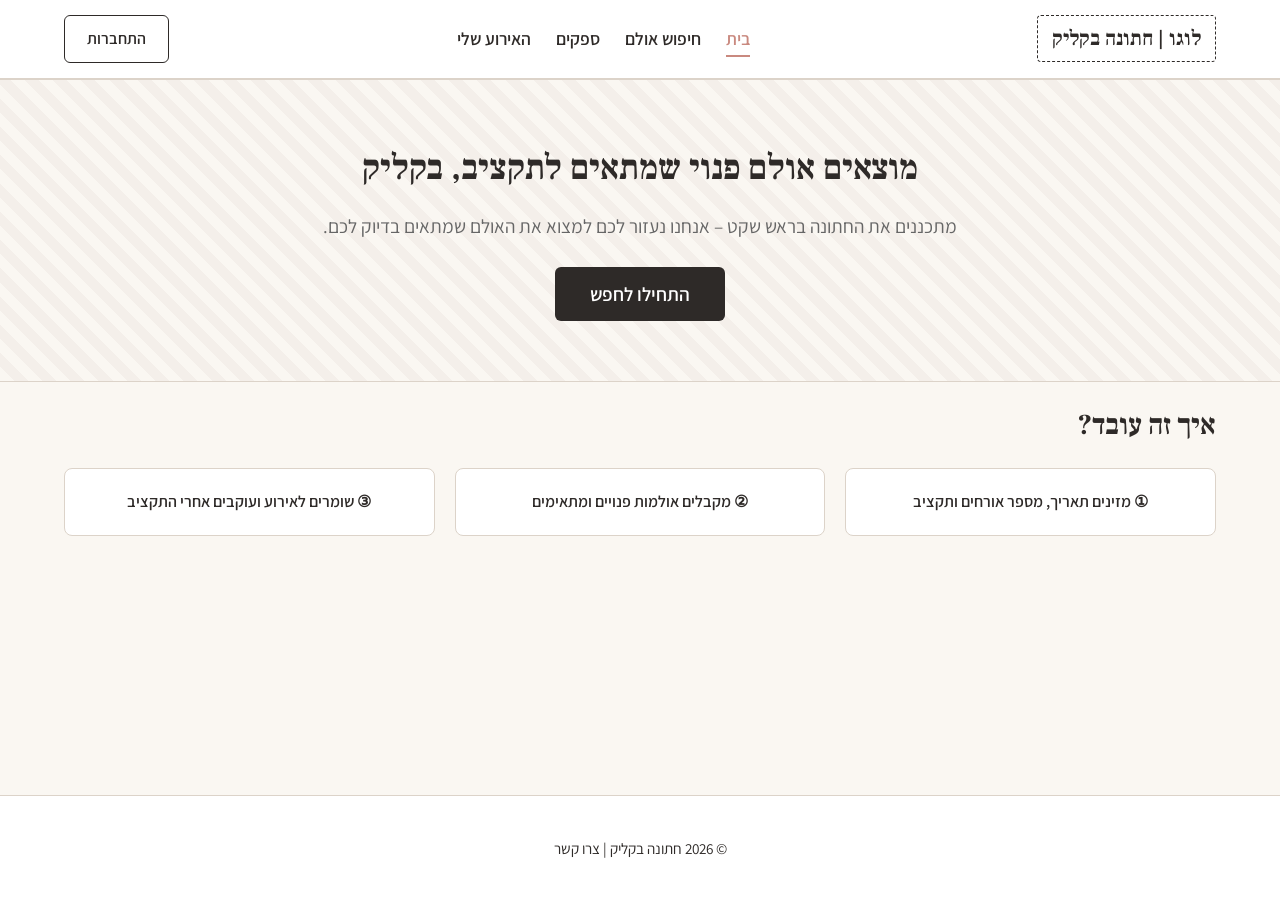
<file: index.html>
<!DOCTYPE html>
<html lang="he" dir="rtl">

<head>
    <meta charset="UTF-8">
    <meta name="viewport" content="width=device-width, initial-scale=1.0">

    <title>חתונה בקליק - דף הבית</title>

    <!-- Google Fonts -->
    <link rel="preconnect" href="https://fonts.googleapis.com">
    <link rel="preconnect" href="https://fonts.gstatic.com" crossorigin>
    <link href="https://fonts.googleapis.com/css2?family=Assistant:wght@300;400;600;700&family=Frank+Ruhl+Libre:wght@500;700&display=swap" rel="stylesheet">

    <!-- CSS -->
    <link rel="stylesheet" href="css/style.css">
</head>

<body>

    <!-- Header & Navigation -->
    <header class="main-header">

        <div class="header-container">

            <div class="logo-box">
                <a href="index.html" class="logo">לוגו | חתונה בקליק</a>
            </div>

            <button class="mobile-menu-btn" aria-label="פתח תפריט">
                ☰
            </button>

            <nav class="main-nav">
                <ul>
                    <li><a href="index.html" class="active">בית</a></li>
                    <li><a href="search-venue.html">חיפוש אולם</a></li>
                    <li><a href="suppliers.html">ספקים</a></li>
                    <li><a href="my-event.html">האירוע שלי</a></li>
                </ul>
            </nav>

            <div class="auth-buttons" id="nav-auth-area">
                <a href="auth.html" class="btn btn-outline nav-auth-btn">
                    התחברות
                </a>
            </div>

        </div>

    </header>


    <!-- Main Content -->
    <main>

        <!-- Hero Banner Section -->
        <section class="hero-section">

            <div class="hero-content">

                <h1>מוצאים אולם פנוי שמתאים לתקציב, בקליק</h1>

                <p class="hero-subtitle">
                    מתכננים את החתונה בראש שקט –
                    אנחנו נעזור לכם למצוא את האולם שמתאים בדיוק לכם.
                </p>

                <a href="search-venue.html" class="btn btn-dark btn-hero">
                    התחילו לחפש
                </a>

            </div>

        </section>


        <div class="container content-wrapper">

            <!-- How It Works Section -->
            <section class="how-it-works-section">

                <h2 class="section-title-right">איך זה עובד?</h2>

                <div class="steps-grid">

                    <article class="step-box">
                        <p>① מזינים תאריך, מספר אורחים ותקציב</p>
                    </article>

                    <article class="step-box">
                        <p>② מקבלים אולמות פנויים ומתאימים</p>
                    </article>

                    <article class="step-box">
                        <p>③ שומרים לאירוע ועוקבים אחרי התקציב</p>
                    </article>

                </div>

            </section>

        </div>

    </main>


    <!-- Footer -->
    <footer class="main-footer">

        <div class="container footer-container">
            <p>
                © 2026 חתונה בקליק |
                <a href="#">צרו קשר</a>
            </p>
        </div>

    </footer>


    <!-- JavaScript -->
    <script src="js/data.js"></script>
    <script src="js/main.js"></script>

</body>
</html>
</file>
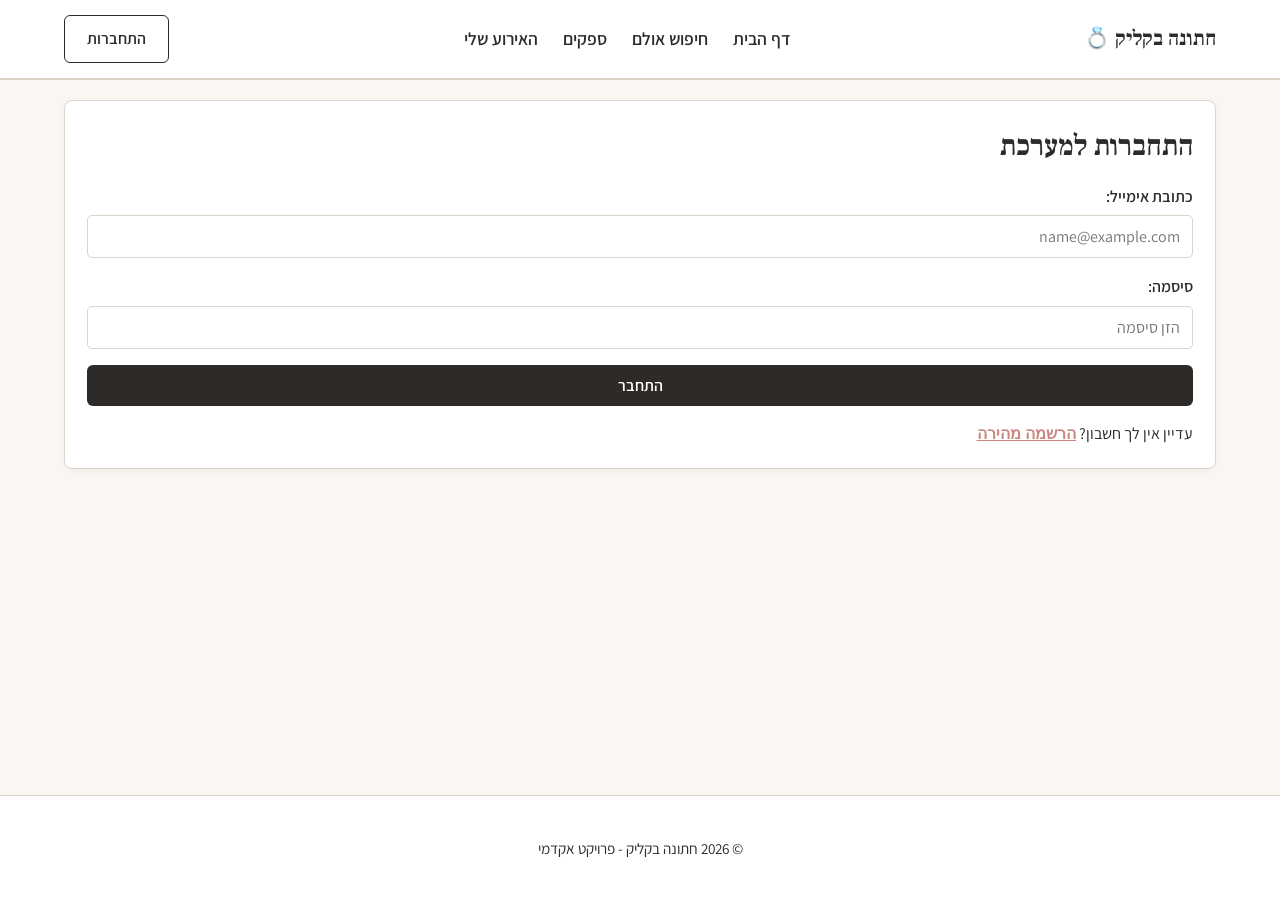
<file: auth.html>
<!DOCTYPE html>
<html lang="he" dir="rtl">
<head>
    <meta charset="UTF-8">
    <meta name="viewport" content="width=device-width, initial-scale=1.0">
    <title>התחברות והרשמה - חתונה בקליק</title>

    <!-- Google Fonts -->
    <link rel="preconnect" href="https://fonts.googleapis.com">
    <link rel="preconnect" href="https://fonts.gstatic.com" crossorigin>
    <link href="https://fonts.googleapis.com/css2?family=Assistant:wght@300;400;600;700&family=Frank+Ruhl+Libre:wght@500;700&display=swap" rel="stylesheet">

    <!-- CSS חיצוני -->
    <link rel="stylesheet" href="css/style.css">
</head>
<body>

    <!-- Header & Navigation -->
    <header class="main-header">
        <div class="header-container">
            <a href="index.html" class="logo">חתונה בקליק 💍</a>
            
            <button class="mobile-menu-btn" aria-label="פתח תפריט">☰</button>

            <nav class="main-nav">
                <ul>
                    <li><a href="index.html">דף הבית</a></li>
                    <li><a href="search-venue.html">חיפוש אולם</a></li>
                    <li><a href="suppliers.html">ספקים</a></li>
                    <li><a href="my-event.html">האירוע שלי</a></li>
                </ul>
            </nav>

            <div class="auth-buttons" id="nav-auth-area">
                <a href="auth.html" class="btn btn-outline nav-auth-btn active">התחברות</a>
            </div>
        </div>
    </header>

    <!-- Main Content -->
    <main class="container page-content flex-center">
        <div class="auth-box card card-bordered">
            
            <!-- טופס התחברות -->
            <form id="login-form">
                <h2 class="text-center">התחברות למערכת</h2>
                
                <div class="form-group">
                    <label for="login-email">כתובת אימייל:</label>
                    <input type="email" id="login-email" name="login_email" placeholder="name@example.com">                </div>


                <div class="form-group">
                    <label for="login-password">סיסמה:</label>
                    <input type="password" id="login-password" name="login_password" placeholder="הזן סיסמה">
                </div>

                <button type="submit" class="btn btn-dark btn-block">התחבר</button>
                
                <p class="auth-toggle-text text-center" style="margin-top: 15px;">
                    עדיין אין לך חשבון? <button type="button" id="goto-register-btn" class="btn-link">הרשמה מהירה</button>
                </p>
            </form>

            <!-- טופס הרשמה -->
            <form id="register-form" class="hidden">
                <h2 class="text-center">הרשמה למערכת</h2>

                <div class="form-group">
                    <label for="reg-name">שם מלא:</label>
                    <input type="text" id="reg-name" name="full_name" placeholder="ישראל ישראלי">
                </div>

                <div class="form-group">
                    <label for="reg-email">כתובת אימייל:</label>
                    <input type="email" id="reg-email" name="email" placeholder="name@example.com">
                </div>

                <div class="form-group">
                    <label for="reg-password">סיסמה:</label>
                    <input type="password" id="reg-password" name="password" placeholder="לפחות 6 תווים">
                </div>

                <div class="form-group">
                    <label for="reg-confirm-password">אימות סיסמה:</label>
                    <input type="password" id="reg-confirm-password" name="confirm_password" placeholder="הזן שוב את הסיסמה">
                </div>

                <button type="submit" class="btn btn-dark btn-block">צור חשבון</button>

                <p class="auth-toggle-text text-center" style="margin-top: 15px;">
                    כבר נרשמת? <button type="button" id="goto-login-btn" class="btn-link">התחבר כאן</button>
                </p>
            </form>

        </div>
    </main>

    <!-- Footer -->
    <footer class="main-footer">
        <div class="container text-center">
            <p>&copy; 2026 חתונה בקליק - פרויקט אקדמי</p>
        </div>
    </footer>

    <!-- JavaScript חיצוני -->
    <script src="js/data.js"></script>
    <script src="js/main.js"></script>
</body>
</html>
</file>
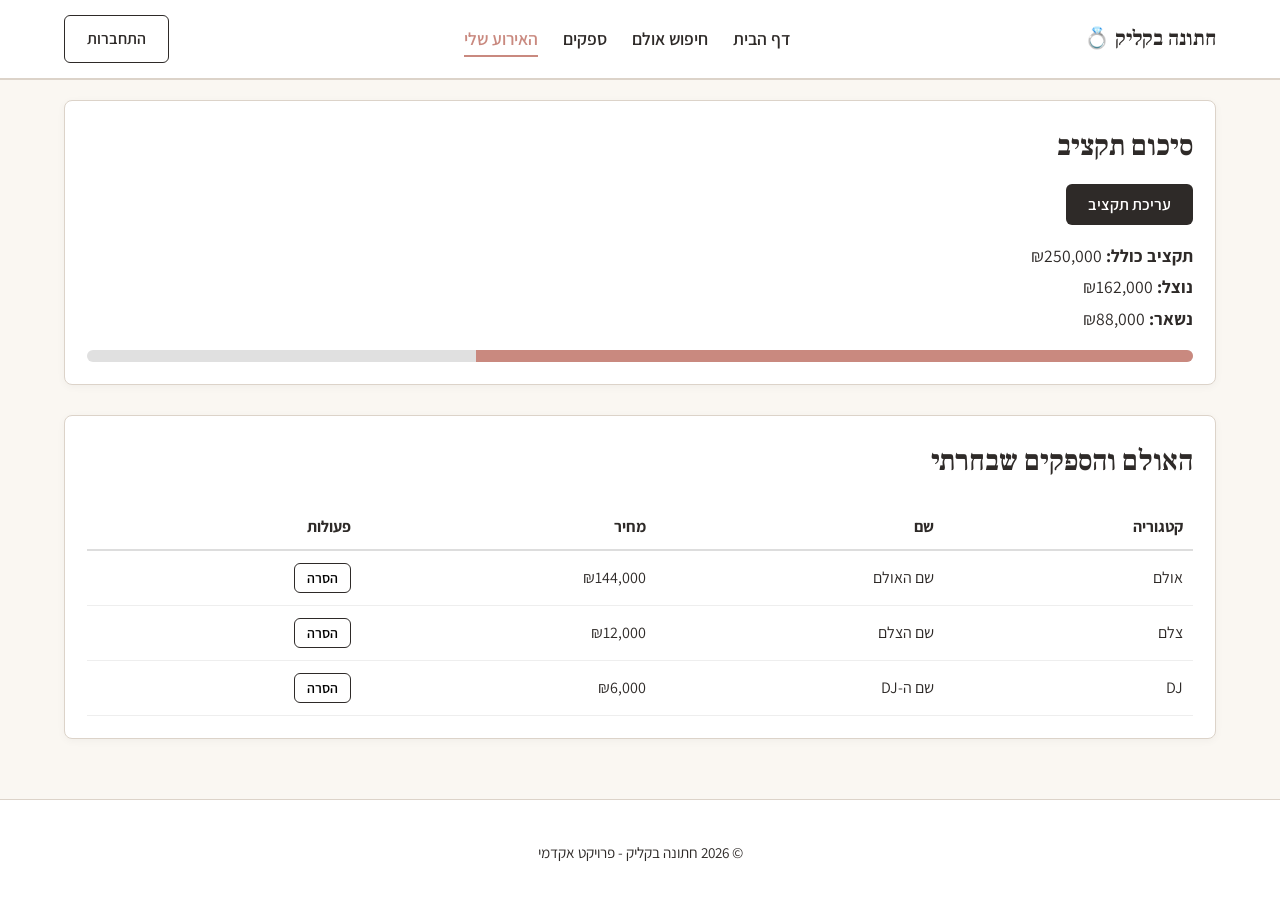
<file: my-event.html>
<!DOCTYPE html>
<html lang="he" dir="rtl">
<head>
    <meta charset="UTF-8">
    <meta name="viewport" content="width=device-width, initial-scale=1.0">
    <title>האירוע שלי - חתונה בקליק</title>

    <!-- Google Fonts -->
    <link rel="preconnect" href="https://fonts.googleapis.com">
    <link rel="preconnect" href="https://fonts.gstatic.com" crossorigin>
    <link href="https://fonts.googleapis.com/css2?family=Assistant:wght@300;400;600;700&family=Frank+Ruhl+Libre:wght@500;700&display=swap" rel="stylesheet">

    <!-- CSS חיצוני -->
    <link rel="stylesheet" href="css/style.css">
</head>
<body>

    <!-- Header & Navigation -->
    <header class="main-header">
        <div class="header-container">
            <a href="index.html" class="logo">חתונה בקליק 💍</a>
            
            <button class="mobile-menu-btn" aria-label="פתח תפריט">☰</button>

            <nav class="main-nav">
                <ul>
                    <li><a href="index.html">דף הבית</a></li>
                    <li><a href="search-venue.html">חיפוש אולם</a></li>
                    <li><a href="suppliers.html">ספקים</a></li>
                    <li><a href="my-event.html" class="active">האירוע שלי</a></li>
                </ul>
            </nav>

            <div class="auth-buttons" id="nav-auth-area">
                <a href="auth.html" class="btn btn-outline nav-auth-btn">התחברות</a>
            </div>
        </div>
    </header>

    <!-- Main Content -->
    <main class="container page-content">
        
        <!-- סיכום תקציב -->
        <section class="card card-bordered budget-section" style="margin-bottom: 30px;">
            <div class="flex-between align-center" style="margin-bottom: 15px;">
                <h2>סיכום תקציב</h2>
                <button id="open-budget-modal" class="btn btn-dark">עריכת תקציב</button>
            </div>

            <div class="budget-summary" style="line-height: 1.8; font-size: 1.1rem;">
                <p><strong>תקציב כולל:</strong> <span id="total-budget-val">₪250,000</span></p>
                <p><strong>נוצל:</strong> <span id="used-budget-val">₪162,000</span></p>
                <p><strong>נשאר:</strong> <span id="remaining-budget-val">₪88,000</span></p>
            </div>

            <!-- סרגל התקדמות -->
            <div class="progress-container" style="margin-top: 15px; background-color: #e0e0e0; height: 12px; border-radius: 6px; overflow: hidden;">
                <div id="budget-progress-bar" class="progress-bar" style="width: 64.8%; background-color: var(--primary-color, #c88d8d); height: 100%; transition: width 0.3s ease;"></div>
            </div>
        </section>

        <!-- האולם והספקים שבחרתי -->
        <section class="card card-bordered suppliers-section">
            <h2 style="margin-bottom: 20px;">האולם והספקים שבחרתי</h2>

            <table class="suppliers-table" style="width: 100%; border-collapse: collapse; text-align: right;">
                <thead>
                    <tr style="border-bottom: 2px solid #ddd; padding-bottom: 10px;">
                        <th style="padding: 10px;">קטגוריה</th>
                        <th style="padding: 10px;">שם</th>
                        <th style="padding: 10px;">מחיר</th>
                        <th style="padding: 10px;">פעולות</th>
                    </tr>
                </thead>
                <tbody>
                    <tr style="border-bottom: 1px solid #eee;">
                        <td style="padding: 12px 10px;">אולם</td>
                        <td style="padding: 12px 10px;">שם האולם</td>
                        <td style="padding: 12px 10px;">₪144,000</td>
                        <td style="padding: 12px 10px;"><button class="btn btn-outline btn-sm">הסרה</button></td>
                    </tr>
                    <tr style="border-bottom: 1px solid #eee;">
                        <td style="padding: 12px 10px;">צלם</td>
                        <td style="padding: 12px 10px;">שם הצלם</td>
                        <td style="padding: 12px 10px;">₪12,000</td>
                        <td style="padding: 12px 10px;"><button class="btn btn-outline btn-sm">הסרה</button></td>
                    </tr>
                    <tr style="border-bottom: 1px solid #eee;">
                        <td style="padding: 12px 10px;">DJ</td>
                        <td style="padding: 12px 10px;">שם ה-DJ</td>
                        <td style="padding: 12px 10px;">₪6,000</td>
                        <td style="padding: 12px 10px;"><button class="btn btn-outline btn-sm">הסרה</button></td>
                    </tr>
                </tbody>
            </table>
        </section>

    </main>

    <!-- Modal: עריכת תקציב -->
    <div id="budget-modal" class="modal-overlay hidden">
        <div class="modal-content card">
            <h3>עדכון תקציב כולל לאירוע</h3>
            <form id="edit-budget-form" style="margin-top: 15px;">
                <div class="form-group">
                    <label for="new-total-budget">הכנס תקציב כולל חדש (₪):</label>
                    <input type="number" id="new-total-budget" placeholder="לדוגמה: 280000" min="1000">
                </div>
                <div class="flex-between" style="margin-top: 20px;">
                    <button type="submit" class="btn btn-dark">עדכן תקציב</button>
                    <button type="button" id="close-budget-modal" class="btn btn-outline">ביטול</button>
                </div>
            </form>
        </div>
    </div>

    <!-- Footer -->
    <footer class="main-footer">
        <div class="container text-center">
            <p>&copy; 2026 חתונה בקליק - פרויקט אקדמי</p>
        </div>
    </footer>

    <!-- JavaScript חיצוני -->
    <script src="js/data.js"></script>
    <script src="js/main.js"></script>
</body>
</html>
</file>
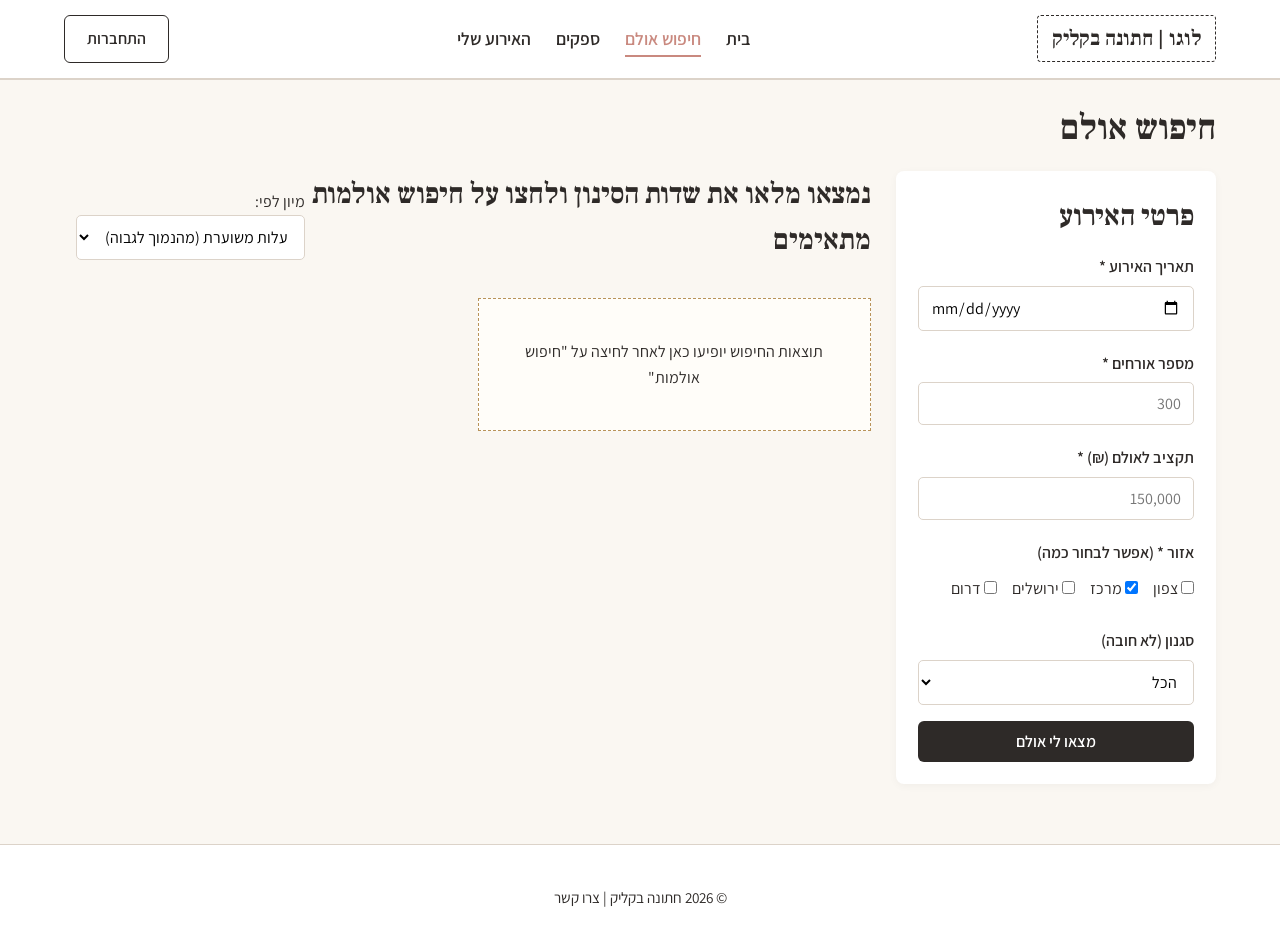
<file: search-venue.html>
<!DOCTYPE html>
<html lang="he" dir="rtl">
<head>
    <meta charset="UTF-8">
    <meta name="viewport" content="width=device-width, initial-scale=1.0">
    <title>חתונה בקליק - חיפוש אולם</title>
    <link rel="preconnect" href="https://fonts.googleapis.com">
    <link rel="preconnect" href="https://fonts.gstatic.com" crossorigin>
    <link href="https://fonts.googleapis.com/css2?family=Assistant:wght@300;400;600;700&family=Frank+Ruhl+Libre:wght@500;700&display=swap" rel="stylesheet">
    <link rel="stylesheet" href="css/style.css">
</head>
<body>

    <header class="main-header">
        <div class="header-container">
            <div class="logo-box">
                <a href="index.html" class="logo">לוגו | חתונה בקליק</a>
            </div>
            <button class="mobile-menu-btn" aria-label="פתח תפריט">☰</button>
            <nav class="main-nav">
                <ul>
                    <li><a href="index.html">בית</a></li>
                    <li><a href="search-venue.html" class="active">חיפוש אולם</a></li>
                    <li><a href="suppliers.html">ספקים</a></li>
                    <li><a href="my-event.html">האירוע שלי</a></li>
                </ul>
            </nav>
            <div class="auth-buttons" id="nav-auth-area">
                <a href="auth.html" class="btn btn-outline nav-auth-btn">התחברות</a>
            </div>
        </div>
    </header>

    <main class="container page-layout">
        <h1>חיפוש אולם</h1>

        <div class="search-venue-grid">
            <!-- Sidebar / Form Filter -->
            <aside class="search-sidebar">
                <div class="card">
                    <h2>פרטי האירוע</h2>
                    <form id="venue-search-form" novalidate>
                        <!-- תאריך: תכונת min מבטיחה שלא ניתן לבחור תאריך מן העבר -->
                        <div class="form-group">
                            <label for="event-date">תאריך האירוע *</label>
                            <input type="date" id="event-date" name="date" required min="2026-11-09">
                            <span class="error-message" id="error-date"></span>
                        </div>

                        <div class="form-group">
                            <label for="event-guests">מספר אורחים *</label>
                            <input type="number" id="event-guests" name="guests" placeholder="300" required min="20" max="1500">
                            <span class="error-message" id="error-guests"></span>
                        </div>

                        <div class="form-group">
                            <label for="venue-budget">תקציב לאולם (₪) *</label>
                            <input type="number" id="venue-budget" name="budget" placeholder="150,000" required min="1">
                            <span class="error-message" id="error-budget"></span>
                        </div>

                        <!-- אזור: אפשרות לבחירה מרובה במקביל (למשל גם צפון וגם דרום) -->
                        <div class="form-group">
                            <label>אזור * (אפשר לבחור כמה)</label>
                            <div class="checkbox-group">
                                <label><input type="checkbox" name="region" value="north"> צפון</label>
                                <label><input type="checkbox" name="region" value="center" checked> מרכז</label>
                                <label><input type="checkbox" name="region" value="jerusalem"> ירושלים</label>
                                <label><input type="checkbox" name="region" value="south"> דרום</label>
                            </div>
                            <span class="error-message" id="error-region"></span>
                        </div>

                        <div class="form-group">
                            <label for="venue-style">סגנון (לא חובה)</label>
                            <select id="venue-style" name="style">
                                <option value="">הכל</option>
                                <option value="garden">גן אירועים</option>
                                <option value="hall">אולם</option>
                                <option value="nature">טבע</option>
                            </select>
                        </div>

                        <button type="submit" class="btn btn-dark btn-block">מצאו לי אולם</button>
                    </form>
                </div>
            </aside>

            <!-- Results Section -->
            <section class="results-section">
                <div class="results-header">
                    <h2 id="results-count-title">נמצאו <span id="results-count">0</span> אולמות מתאימים</h2>
                    <div class="sort-container">
                        <label for="sort-select">מיון לפי:</label>
                        <select id="sort-select">
                            <option value="price-asc">עלות משוערת (מהנמוך לגבוה)</option>
                            <option value="price-desc">עלות משוערת (מהגבוה לנמוך)</option>
                            <option value="capacity-desc">קיבולת אורחים</option>
                        </select>
                    </div>
                </div>

                <div class="cards-grid" id="venues-cards-container">
                    <!-- ייטען דינמית באמצעות JavaScript -->
                </div>

                <div class="card empty-state hidden" id="empty-state-card">
                    <h3>לא נמצאו אולמות פנויים בתנאים שבחרתם</h3>
                    <p>הצעה: לשנות תאריך / להרחיב את האזור / להגדיל תקציב</p>
                </div>
            </section>
        </div>
    </main>

    <footer class="main-footer">
        <div class="container footer-container">
            <p>© 2026 חתונה בקליק | <a href="#">צרו קשר</a></p>
        </div>
    </footer>

    <script src="js/data.js"></script>
    <script src="js/main.js"></script>
</body>
</html>
</file>
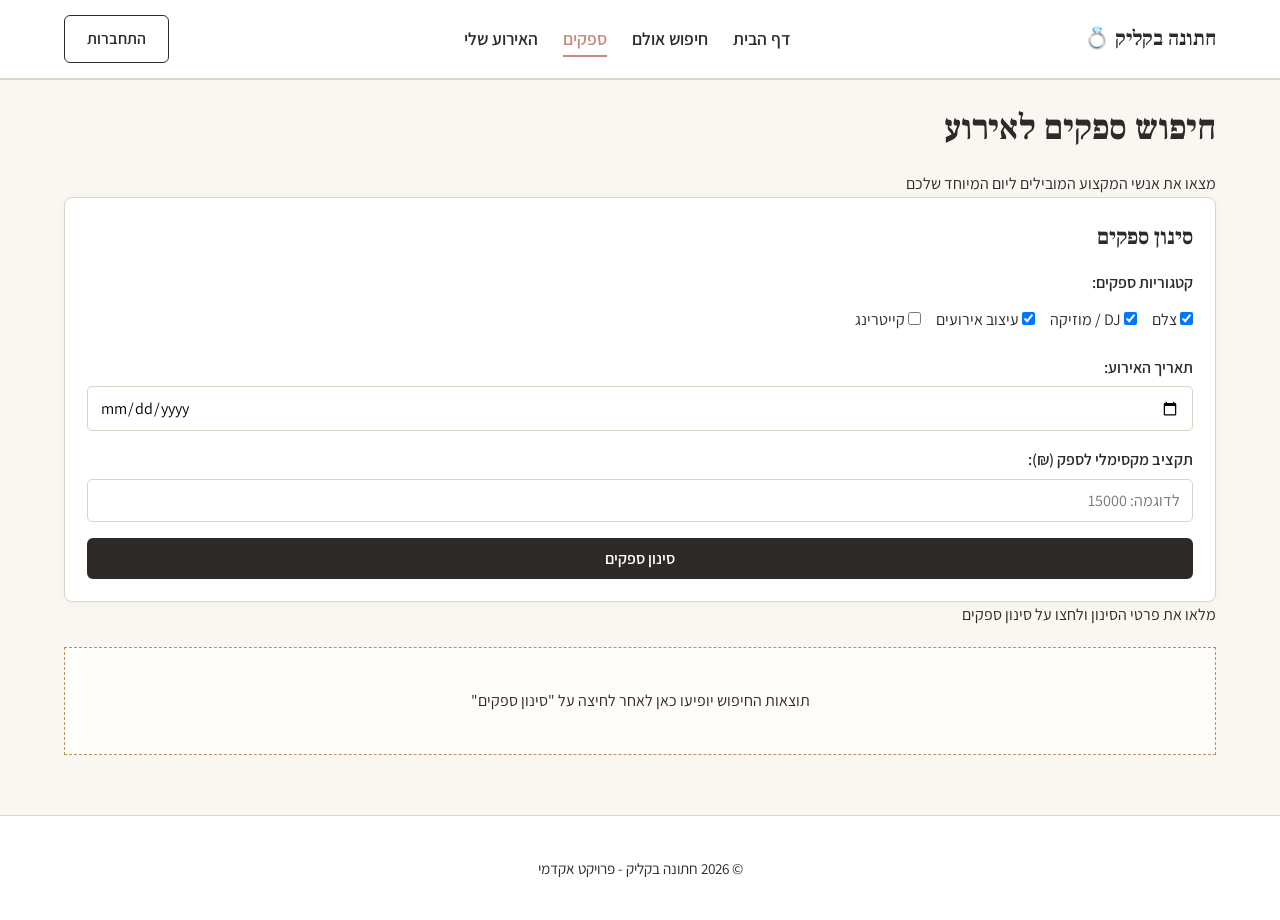
<file: suppliers.html>
<!DOCTYPE html>
<html lang="he" dir="rtl">
<head>
    <meta charset="UTF-8">
    <meta name="viewport" content="width=device-width, initial-scale=1.0">
    <title>חיפוש ספקים - חתונה בקליק</title>

    <!-- Google Fonts -->
    <link rel="preconnect" href="https://fonts.googleapis.com">
    <link rel="preconnect" href="https://fonts.gstatic.com" crossorigin>
    <link href="https://fonts.googleapis.com/css2?family=Assistant:wght@300;400;600;700&family=Frank+Ruhl+Libre:wght@500;700&display=swap" rel="stylesheet">

    <!-- CSS חיצוני -->
    <link rel="stylesheet" href="css/style.css">
</head>
<body>

    <!-- Header & Navigation -->
    <header class="main-header">
        <div class="header-container">
            <a href="index.html" class="logo">חתונה בקליק 💍</a>
            
            <!-- כפתור תפריט מובייל עם אייקון המבורגר ברור -->
            <button class="mobile-menu-btn" aria-label="פתח תפריט">☰</button>

            <nav class="main-nav">
                <ul>
                    <li><a href="index.html">דף הבית</a></li>
                    <li><a href="search-venue.html">חיפוש אולם</a></li>
                    <li><a href="suppliers.html" class="active">ספקים</a></li>
                    <li><a href="my-event.html">האירוע שלי</a></li>
                </ul>
            </nav>

            <div class="auth-buttons" id="nav-auth-area">
                <a href="auth.html" class="btn btn-outline nav-auth-btn">התחברות</a>
            </div>
        </div>
    </header>

    <!-- Main Content -->
    <main class="container page-content">
        <div class="page-header text-center">
            <h1>חיפוש ספקים לאירוע</h1>
            <p>מצאו את אנשי המקצוע המובילים ליום המיוחד שלכם</p>
        </div>

        <div class="search-layout">
            <!-- Sidebar Filters -->
            <aside class="search-sidebar">
                <form id="search-suppliers-form" class="card card-bordered">
                    <h3>סינון ספקים</h3>

                    <!-- 1. בחירה מרובה של סוגי ספקים -->
                    <div class="form-group">
                        <label>קטגוריות ספקים:</label>
                        <div class="checkbox-group">
                            <label><input type="checkbox" name="supplier-type" value="photography" checked> צלם</label>
                            <label><input type="checkbox" name="supplier-type" value="dj" checked> DJ / מוזיקה</label>
                            <label><input type="checkbox" name="supplier-type" value="design" checked> עיצוב אירועים</label>
                            <label><input type="checkbox" name="supplier-type" value="catering" id="catering-checkbox"> קייטרינג</label>
                        </div>
                    </div>

                    <!-- 2. שדה מוזמנים לקייטרינג (מוסתר כברירת מחדל, נחשף ב-JS) -->
                    <div class="form-group hidden" id="catering-guests-group">
                        <label for="supplier-guests">מספר מוזמנים לקייטרינג (אופציונלי):</label>
                        <input type="number" id="supplier-guests" placeholder="לדוגמה: 300" min="1">
                    </div>

                    <!-- 3. שדה תאריך -->
                    <div class="form-group">
                        <label for="supplier-date">תאריך האירוע:</label>
                        <input type="date" id="supplier-date">
                    </div>

                    <!-- 4. תקציב מקסימלי -->
                    <div class="form-group">
                        <label for="supplier-max-budget">תקציב מקסימלי לספק (₪):</label>
                        <input type="number" id="supplier-max-budget" placeholder="לדוגמה: 15000" min="0">
                    </div>

                    <button type="submit" class="btn btn-dark btn-block">סינון ספקים</button>
                </form>
            </aside>

            <!-- Results Grid -->
            <section class="search-results-area">
                <div class="results-header">
                    <span id="suppliers-results-count" class="results-count">טוען ספקים...</span>
                </div>

                <div id="suppliers-container" class="grid grid-3">
                    <!-- ה-JavaScript יזריק לכאן את כרטיסי הספקים -->
                </div>
            </section>
        </div>
    </main>

    <!-- Footer -->
    <footer class="main-footer">
        <div class="container text-center">
            <p>&copy; 2026 חתונה בקליק - פרויקט אקדמי</p>
        </div>
    </footer>

    <!-- JavaScript חיצוני -->
    <script src="js/data.js"></script>
    <script src="js/main.js"></script>
</body>
</html>
</file>
<file: css/style.css>
/* ==========================================
   1. משתנים גלובליים ואיפוס (Variables & Reset)
   ========================================== */
:root {
    --primary-color: #C9897F;       /* ורוד עתיק */
    --bg-color: #FAF7F2;            /* שמנת */
    --text-color: #2E2A28;          /* אפור כהה */
    --accent-gold: #B8935A;         /* זהב עמום */
    --success-green: #4F8A5B;       /* ירוק אישור */
    --error-red: #C0392B;           /* אדום שגיאה */
    --card-bg: #FFFFFF;
    --border-color: #DCD3C9;
    --font-heading: 'Frank Ruhl Libre', serif;
    --font-body: 'Assistant', sans-serif;
}

* {
    box-sizing: border-box;
    margin: 0;
    padding: 0;
}

body {
    font-family: var(--font-body);
    background-color: var(--bg-color);
    color: var(--text-color);
    line-height: 1.6;
    direction: rtl;
    min-height: 100vh;
    display: flex;
    flex-direction: column;
}

main {
    flex: 1;
}

.container {
    width: 90%;
    max-width: 1200px;
    margin: 0 auto;
    padding: 20px 0;
}

.hidden {
    display: none !important;
}

/* ==========================================
   2. טיפוגרפיה וכותרות (Typography)
   ========================================== */
h1, h2, h3, h4 {
    font-family: var(--font-heading);
    color: var(--text-color);
    margin-bottom: 15px;
}

h1 { font-size: 2.2rem; }
h2 { font-size: 1.8rem; }
h3 { font-size: 1.4rem; }

a {
    color: var(--text-color);
    text-decoration: none;
    transition: color 0.2s ease;
}

/* ==========================================
   3. ניווט וכותרת עליונה (Header & Nav)
   ========================================== */
.main-header {
    background-color: #FFFFFF;
    border-bottom: 2px solid var(--border-color);
    padding: 15px 0;
    position: sticky;
    top: 0;
    z-index: 1000;
}

.header-container {
    width: 90%;
    max-width: 1200px;
    margin: 0 auto;
    display: flex;
    justify-content: space-between;
    align-items: center;
}

.logo-box {
    border: 1px dashed var(--text-color);
    padding: 6px 14px;
    border-radius: 4px;
}

.logo {
    font-family: var(--font-heading);
    font-weight: 700;
    font-size: 1.3rem;
}

.main-nav ul {
    display: flex;
    list-style: none;
    gap: 25px;
}

.main-nav a {
    font-weight: 600;
    font-size: 1.1rem;
    padding-bottom: 5px;
}

.main-nav a:hover,
.main-nav a.active {
    color: var(--primary-color);
    border-bottom: 2px solid var(--primary-color);
}

.mobile-menu-btn {
    display: none;
    background: none;
    border: 1px solid var(--border-color);
    font-size: 1.5rem;
    padding: 4px 10px;
    border-radius: 4px;
    cursor: pointer;
}

/* ==========================================
   4. כפתורים וטפסים (Buttons & Inputs)
   ========================================== */
.btn {
    display: inline-block;
    padding: 10px 22px;
    border-radius: 6px;
    font-family: var(--font-body);
    font-weight: 600;
    font-size: 1rem;
    cursor: pointer;
    text-align: center;
    border: none;
    transition: all 0.2s ease;
}

.btn-dark {
    background-color: var(--text-color);
    color: #FFFFFF;
}

.btn-dark:hover {
    background-color: #433D3A;
    transform: translateY(-1px);
}

.btn-primary {
    background-color: var(--primary-color);
    color: var(--text-color);
}

.btn-primary:hover {
    opacity: 0.9;
}

.btn-outline {
    border: 1px solid var(--text-color);
    background: transparent;
}

.btn-outline:hover {
    background-color: var(--bg-color);
}

.btn-link {
    background: none;
    border: none;
    color: var(--primary-color);
    font-weight: 700;
    text-decoration: underline;
    cursor: pointer;
    font-size: 1rem;
}

.btn-block {
    width: 100%;
}

.btn-sm {
    padding: 5px 12px;
    font-size: 0.88rem;
}

.form-group {
    margin-bottom: 16px;
    display: flex;
    flex-direction: column;
}

.form-group label {
    font-weight: 600;
    margin-bottom: 6px;
}

input[type="text"],
input[type="email"],
input[type="password"],
input[type="number"],
input[type="date"],
select {
    padding: 10px 12px;
    border: 1px solid var(--border-color);
    border-radius: 5px;
    font-family: var(--font-body);
    font-size: 1rem;
    background-color: #FFFFFF;
    transition: border-color 0.2s;
}

input:focus,
select:focus {
    outline: none;
    border-color: var(--primary-color);
}

.checkbox-group,
.checkbox-group-inline {
    display: flex;
    gap: 15px;
    flex-wrap: wrap;
    margin-top: 5px;
}

.checkbox-group label,
.checkbox-group-inline label {
    font-weight: normal;
    cursor: pointer;
}

.error-message {
    color: var(--error-red);
    font-size: 0.85rem;
    margin-top: 4px;
}

/* ==========================================
   5. כרטיסים ואזורי תוכן (Cards & Layout)
   ========================================== */
.card {
    background: var(--card-bg);
    border-radius: 8px;
    padding: 22px;
    box-shadow: 0 2px 8px rgba(0,0,0,0.04);
}

.card-bordered {
    border: 1px solid var(--border-color);
}

/* Banner עמוד הבית */
.hero-section {
    background: repeating-linear-gradient(
        45deg,
        #FAF7F2,
        #FAF7F2 10px,
        #F4EFEA 10px,
        #F4EFEA 20px
    );
    text-align: center;
    padding: 60px 20px;
    border-bottom: 1px solid var(--border-color);
}

.hero-subtitle {
    font-size: 1.2rem;
    color: #666;
    margin-bottom: 25px;
}

.btn-hero {
    padding: 12px 35px;
    font-size: 1.2rem;
}

.quick-search-form-row {
    display: grid;
    grid-template-columns: repeat(auto-fit, minmax(200px, 1fr));
    gap: 15px;
    align-items: end;
}

.steps-grid {
    display: grid;
    grid-template-columns: repeat(3, 1fr);
    gap: 20px;
    margin-top: 20px;
}

.step-box {
    background: #FFFFFF;
    border: 1px solid var(--border-color);
    border-radius: 8px;
    padding: 20px;
    text-align: center;
    font-weight: 600;
}

/* עמוד הרשמה/התחברות */
.auth-container {
    max-width: 450px;
    margin: 40px auto;
}

.auth-switch-prompt {
    margin-top: 20px;
    text-align: center;
}

/* ==========================================
   6. עמוד חיפוש אולמות וספקים (Search & Grid)
   ========================================== */
.search-venue-grid {
    display: grid;
    grid-template-columns: 320px 1fr;
    gap: 25px;
}

.results-header {
    display: flex;
    justify-content: space-between;
    align-items: center;
    margin-bottom: 20px;
}

.cards-grid {
    display: grid;
    grid-template-columns: repeat(auto-fill, minmax(260px, 1fr));
    gap: 20px;
}

.venue-card, .supplier-card {
    transition: transform 0.2s ease, box-shadow 0.2s ease;
}

.venue-card:hover, .supplier-card:hover {
    transform: translateY(-3px);
    box-shadow: 0 6px 15px rgba(0,0,0,0.08);
}

.card-img-placeholder {
    background-color: #EFEBE4;
    height: 160px;
    border-radius: 6px;
    display: flex;
    align-items: center;
    justify-content: center;
    color: #888;
    margin-bottom: 15px;
    font-weight: 600;
}

.empty-state {
    text-align: center;
    padding: 40px 20px;
    border: 1px dashed var(--accent-gold);
    background-color: #FFFDF9;
}

/* ==========================================
   7. עמוד האירוע שלי (My Event Page)
   ========================================== */
.event-header-card .event-title-row {
    display: flex;
    justify-content: space-between;
    align-items: center;
}

.budget-header-row {
    display: flex;
    justify-content: space-between;
    align-items: center;
    margin-bottom: 15px;
}

.budget-stats {
    display: flex;
    gap: 30px;
    font-size: 1.1rem;
    margin-bottom: 15px;
}

.budget-warning {
    color: var(--error-red);
    font-weight: bold;
    margin-top: 10px;
}

/* מודאלים (Modals) */
.modal {
    position: fixed;
    top: 0;
    left: 0;
    width: 100%;
    height: 100%;
    background: rgba(0,0,0,0.5);
    display: flex;
    align-items: center;
    justify-content: center;
    z-index: 2000;
}

.modal-content {
    width: 90%;
    max-width: 450px;
    position: relative;
    animation: fadeIn 0.3s ease;
}

@keyframes fadeIn {
    from { opacity: 0; transform: translateY(-10px); }
    to { opacity: 1; transform: translateY(0); }
}

/* ==========================================
   8. התאמה לרשתית ורספונסיביות (Responsive)
   ========================================== */
@media (max-width: 768px) {
    .header-container {
        position: relative;
    }

    .mobile-menu-btn {
        display: block;
    }

    .main-nav {
        display: none; /* מוסתר במובייל עד לחיצה על תפריט המבורגר */
        position: absolute;
        top: 100%;
        right: 0;
        left: 0;
        background: #FFFFFF;
        border-bottom: 2px solid var(--border-color);
        padding: 15px;
    }

    .main-nav.active {
        display: block;
    }

    .main-nav ul {
        flex-direction: column;
        gap: 12px;
    }

    .search-venue-grid {
        grid-template-columns: 1fr; /* טופס מעל התוצאות במובייל */
    }

    .steps-grid {
        grid-template-columns: 1fr; /* 1 בשורה במובייל */
    }

    .budget-stats {
        flex-direction: column;
        gap: 8px;
    }

    .results-header {
        flex-direction: column;
        align-items: flex-start;
        gap: 10px;
    }
}

/* ==========================================
   9. התחתית (Footer)
   ========================================== */
.main-footer {
    background-color: #FFFFFF;
    border-top: 1px solid var(--border-color);
    text-align: center;
    padding: 20px 0;
    margin-top: 40px;
    font-size: 0.95rem;
}
</file>
